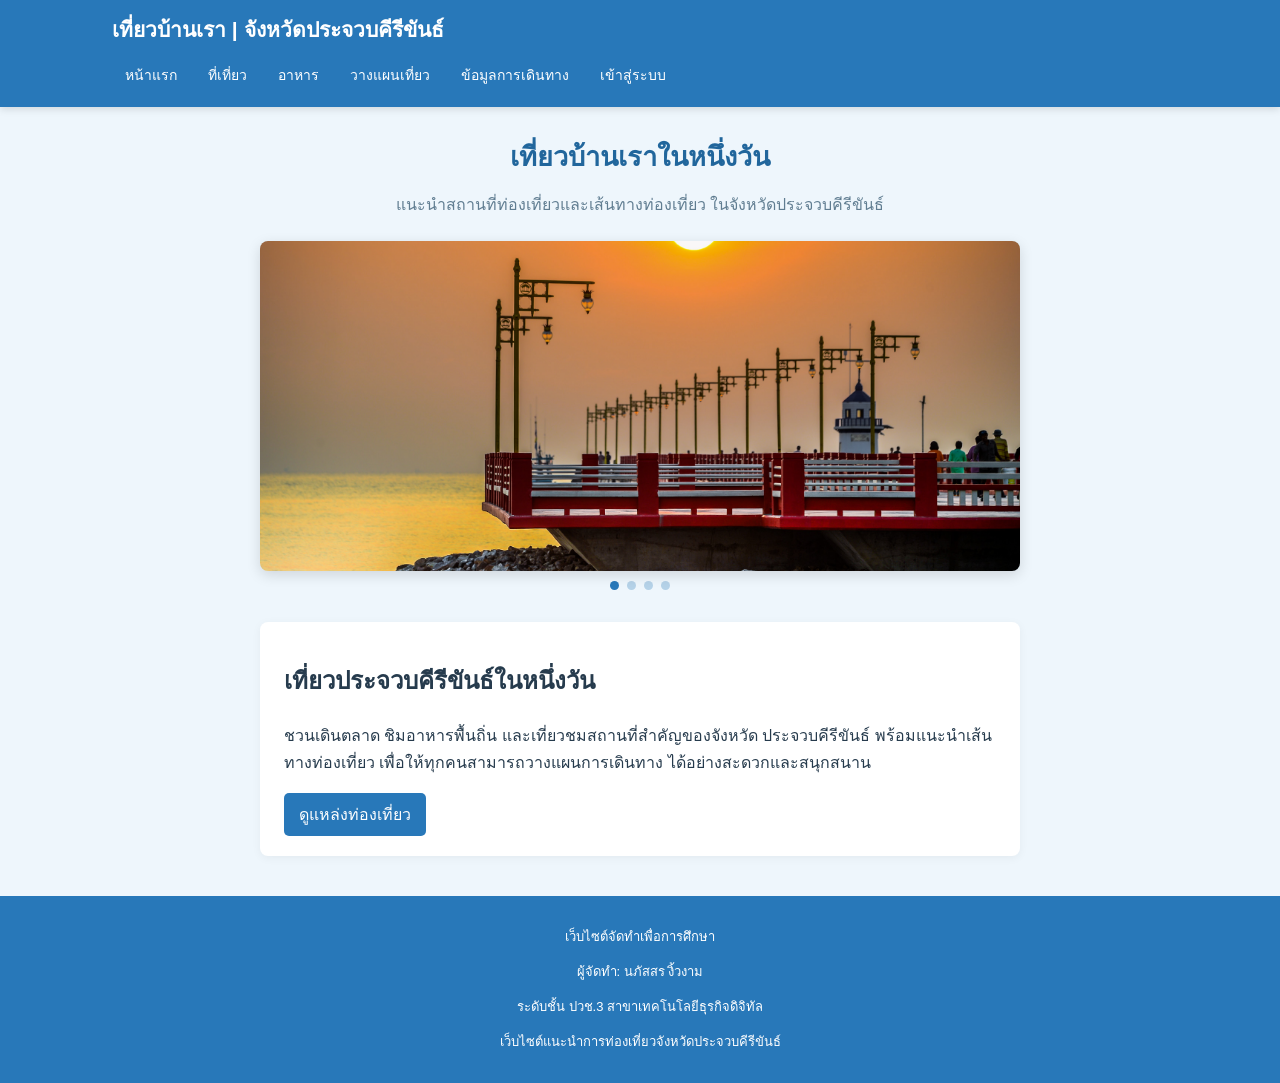
<file: index.html>
<!DOCTYPE html>
<html lang="th">
<head>
    <meta charset="UTF-8">
    <meta name="viewport" content="width=device-width, initial-scale=1.0">
    <title>หน้าแรก | เที่ยวบ้านเรา</title>
    <link rel="stylesheet" href="style.css">
</head>

<body>

<header>
    <div class="header-inner">

        <p class="site-name">
            เที่ยวบ้านเรา | จังหวัดประจวบคีรีขันธ์
        </p>

        <nav aria-label="เมนูหลัก">
            <ul>
                <li><a href="index.html">หน้าแรก</a></li>
                <li><a href="places.html">ที่เที่ยว</a></li>
                <li><a href="food.html">อาหาร</a></li>
                <li><a href="plan.html">วางแผนเที่ยว</a></li>
                <li><a href="Travel.html">ข้อมูลการเดินทาง</a></li>
                <li><a href="login.html">เข้าสู่ระบบ</a></li>
            </ul>
        </nav>

    </div>
</header>

<main>

    <h1>เที่ยวบ้านเราในหนึ่งวัน</h1>

    <p class="page-subtitle">
        แนะนำสถานที่ท่องเที่ยวและเส้นทางท่องเที่ยว
        ในจังหวัดประจวบคีรีขันธ์
    </p>

    <!-- ภาพสไลด์หน้าแรก -->
    <section class="hero">

        <div class="slideshow">

            <img class="slide-image"
                 src="images/sapanpla.jpg"
                 alt="สะพานปลา">

            <img class="slide-image"
                 src="images/klm.jpg"
                 alt="สถานที่ท่องเที่ยว">

            <img class="slide-image"
                 src="images/kaow.jpg"
                 alt="เขาช่องกระจก">

            <img class="slide-image"
                 src="images/aomanow.jpg"
                 alt="อ่าวมะนาว">

        </div>

        <div class="slide-dots">
            <button class="dot active"></button>
            <button class="dot"></button>
            <button class="dot"></button>
            <button class="dot"></button>
        </div>

    </section>

    <!-- แนะนำเว็บไซต์ -->
    <section class="intro">

        <h2>เที่ยวประจวบคีรีขันธ์ในหนึ่งวัน</h2>

        <p>
            ชวนเดินตลาด ชิมอาหารพื้นถิ่น
            และเที่ยวชมสถานที่สำคัญของจังหวัด
            ประจวบคีรีขันธ์
            พร้อมแนะนำเส้นทางท่องเที่ยว
            เพื่อให้ทุกคนสามารถวางแผนการเดินทาง
            ได้อย่างสะดวกและสนุกสนาน
        </p>

        <a class="button" href="places.html">
            ดูแหล่งท่องเที่ยว
        </a>

    </section>

</main>

<!-- ข้อมูลผู้จัดทำ -->
<footer>

    <p>เว็บไซต์จัดทำเพื่อการศึกษา</p>

    <p>
        ผู้จัดทำ: นภัสสร งิ้วงาม
    </p>

    <p>
       ระดับชั้น ปวช.3 สาขาเทคโนโลยีธุรกิจดิจิทัล
    </p>

    <p>
        เว็บไซต์แนะนำการท่องเที่ยวจังหวัดประจวบคีรีขันธ์
    </p>

</footer>

<script src="script.js"></script>

</body>
</html>
</file>
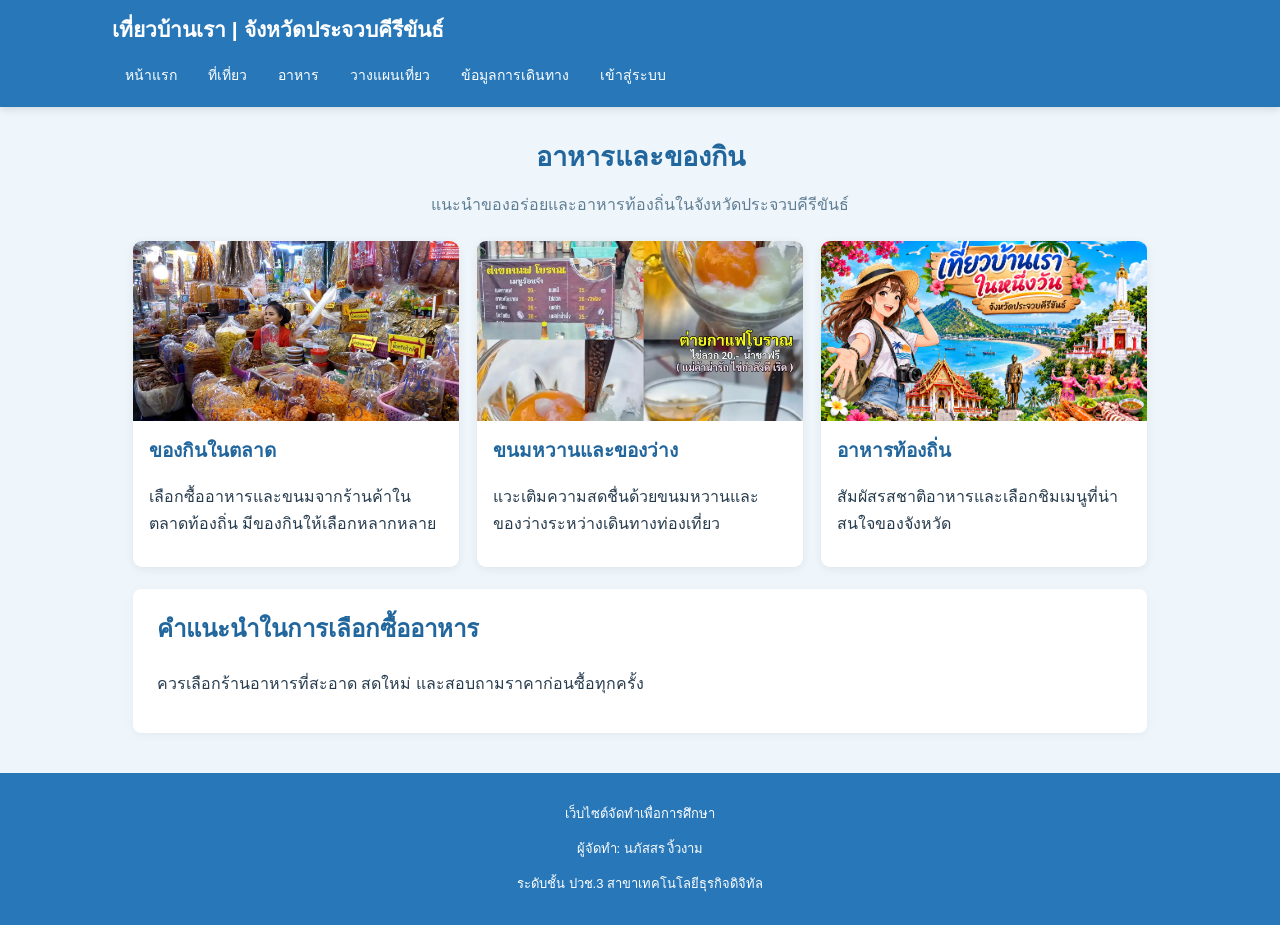
<file: food.html>
<!DOCTYPE html>
<html lang="th">
<head>
<meta charset="UTF-8">
<meta name="viewport" content="width=device-width, initial-scale=1.0">
<title>อาหารและของกิน</title>
<link rel="stylesheet" href="style.css">
</head>
<body>

<header>
<div class="header-inner">
<p class="site-name">เที่ยวบ้านเรา | จังหวัดประจวบคีรีขันธ์</p>
<nav><ul>
<li><a href="index.html">หน้าแรก</a></li>
<li><a href="places.html">ที่เที่ยว</a></li>
<li><a href="food.html">อาหาร</a></li>
<li><a href="plan.html">วางแผนเที่ยว</a></li>
<li><a href="Travel.html">ข้อมูลการเดินทาง</a></li>
<li><a href="login.html">เข้าสู่ระบบ</a></li>
</ul></nav>
</div>
</header>

<main>
<h1>อาหารและของกิน</h1>
<p class="page-subtitle">แนะนำของอร่อยและอาหารท้องถิ่นในจังหวัดประจวบคีรีขันธ์</p>

<div class="card-grid">

<div class="card">
<img src="images/market1.jpg" alt="ตลาด">
<div class="card-content">
<h2>ของกินในตลาด</h2>
<p>เลือกซื้ออาหารและขนมจากร้านค้าในตลาดท้องถิ่น มีของกินให้เลือกหลากหลาย</p>
</div>
</div>

<div class="card">
<img src="images/pic2.png" alt="ขนมและของว่าง">
<div class="card-content">
<h2>ขนมหวานและของว่าง</h2>
<p>แวะเติมความสดชื่นด้วยขนมหวานและของว่างระหว่างเดินทางท่องเที่ยว</p>
</div>
</div>

<div class="card">
<img src="images/pic1.png" alt="อาหาร">
<div class="card-content">
<h2>อาหารท้องถิ่น</h2>
<p>สัมผัสรสชาติอาหารและเลือกชิมเมนูที่น่าสนใจของจังหวัด</p>
</div>
</div>

</div>

<div class="content-box">
<h2>คำแนะนำในการเลือกซื้ออาหาร</h2>
<p>ควรเลือกร้านอาหารที่สะอาด สดใหม่ และสอบถามราคาก่อนซื้อทุกครั้ง</p>
</div>
</main>

<footer>
<p>เว็บไซต์จัดทำเพื่อการศึกษา</p>
<p>ผู้จัดทำ: นภัสสร งิ้วงาม</p>
<p>ระดับชั้น ปวช.3 สาขาเทคโนโลยีธุรกิจดิจิทัล</p>
</footer>

<script src="script.js"></script>
</body>
</html>
</file>
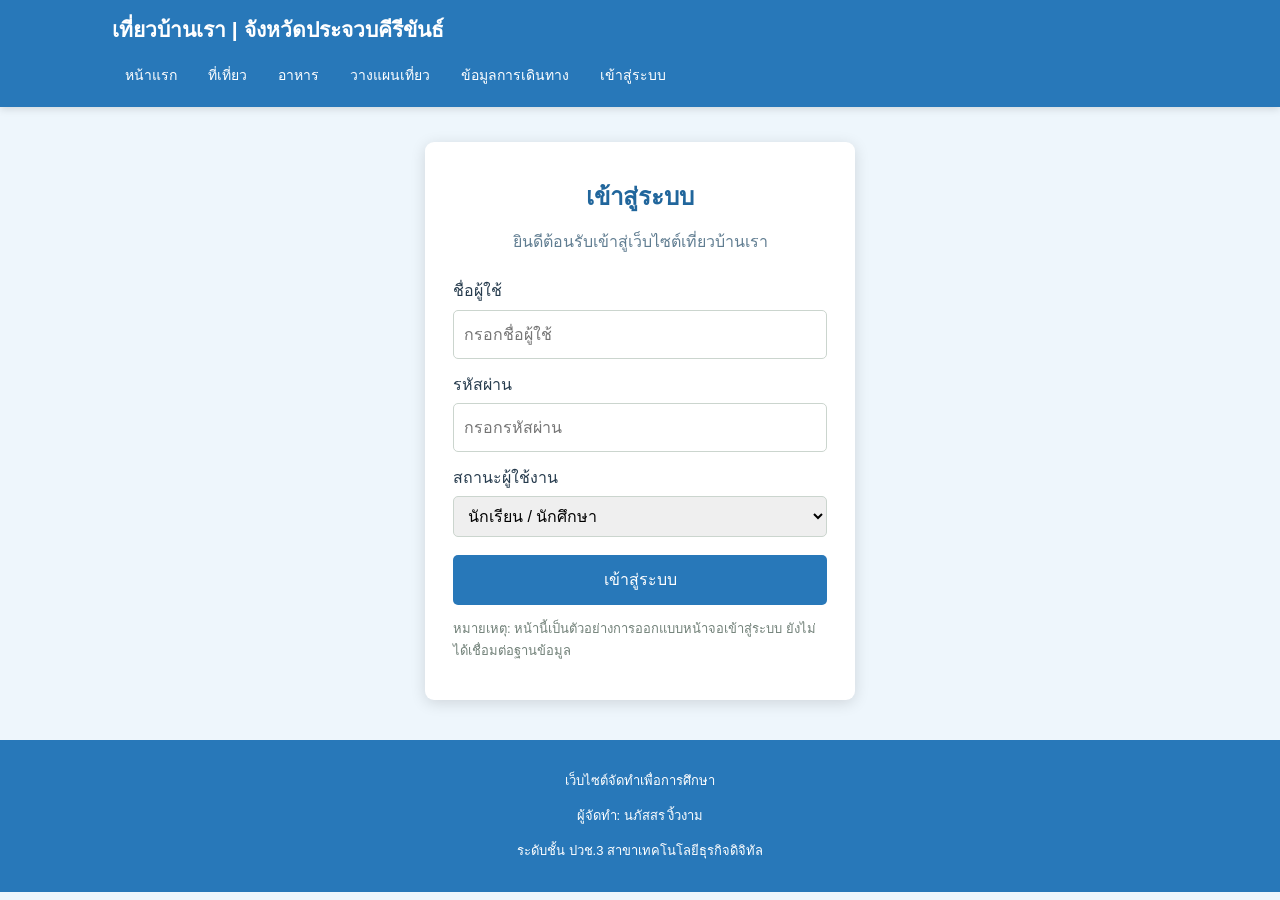
<file: login.html>
<!doctype html>

<!DOCTYPE html>
<html lang="th">
<head>
<meta charset="UTF-8">
<meta name="viewport" content="width=device-width, initial-scale=1.0">
<title>เข้าสู่ระบบ</title>
<link rel="stylesheet" href="style.css">
</head>
<body>

<header>
<div class="header-inner">
<p class="site-name">เที่ยวบ้านเรา | จังหวัดประจวบคีรีขันธ์</p>
<nav><ul>
<li><a href="index.html">หน้าแรก</a></li>
<li><a href="places.html">ที่เที่ยว</a></li>
<li><a href="food.html">อาหาร</a></li>
<li><a href="plan.html">วางแผนเที่ยว</a></li>
<li><a href="Travel.html">ข้อมูลการเดินทาง</a></li>
<li><a href="login.html">เข้าสู่ระบบ</a></li>
</ul></nav>
</div>
</header>

<main>

<div class="login-wrap">
<h1>เข้าสู่ระบบ</h1>
<p class="page-subtitle">ยินดีต้อนรับเข้าสู่เว็บไซต์เที่ยวบ้านเรา</p>

<form onsubmit="demoLogin(event)">

<label for="username">ชื่อผู้ใช้</label>
<input type="text" id="username"
placeholder="กรอกชื่อผู้ใช้" required>

<label for="password">รหัสผ่าน</label>
<input type="password" id="password"
placeholder="กรอกรหัสผ่าน" required>

<label for="role">สถานะผู้ใช้งาน</label>
<select id="role">
<option>นักเรียน / นักศึกษา</option>
<option>ผู้เข้าชมเว็บไซต์</option>
</select>

<button type="submit">เข้าสู่ระบบ</button>

</form>

<p class="note">
หมายเหตุ: หน้านี้เป็นตัวอย่างการออกแบบหน้าจอเข้าสู่ระบบ
ยังไม่ได้เชื่อมต่อฐานข้อมูล
</p>

</div>

</main>

<footer>
<p>เว็บไซต์จัดทำเพื่อการศึกษา</p>
<p>ผู้จัดทำ: นภัสสร งิ้วงาม</p>
<p>ระดับชั้น ปวช.3 สาขาเทคโนโลยีธุรกิจดิจิทัล</p>
</footer>

<script src="script.js"></script>
</body>
</html>
</file>
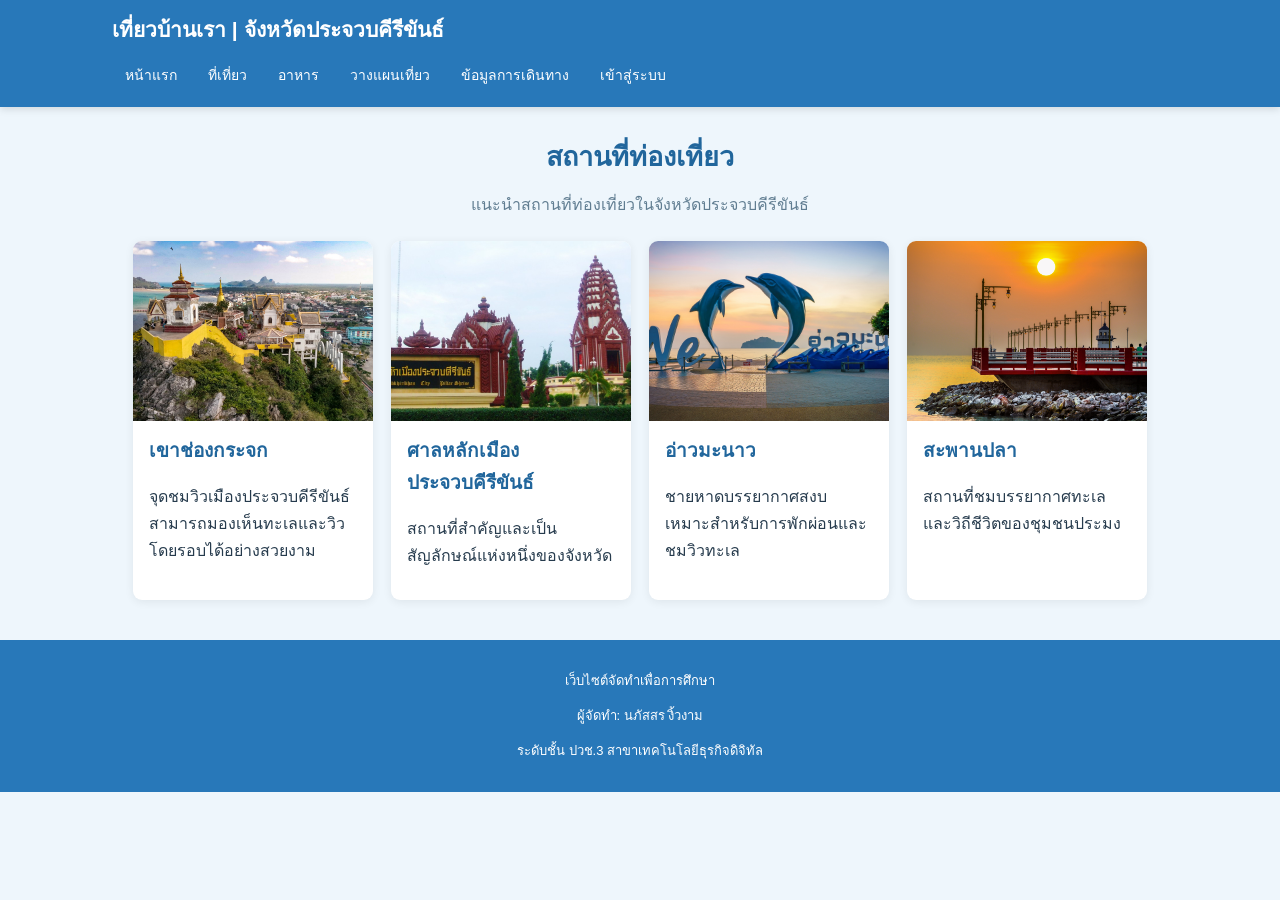
<file: places.html>
<!DOCTYPE html>
<html lang="th">
<head>
<meta charset="UTF-8">
<meta name="viewport" content="width=device-width, initial-scale=1.0">
<title>สถานที่ท่องเที่ยว</title>
<link rel="stylesheet" href="style.css">
</head>
<body>

<header>
<div class="header-inner">
<p class="site-name">เที่ยวบ้านเรา | จังหวัดประจวบคีรีขันธ์</p>
<nav><ul>
<li><a href="index.html">หน้าแรก</a></li>
<li><a href="places.html">ที่เที่ยว</a></li>
<li><a href="food.html">อาหาร</a></li>
<li><a href="plan.html">วางแผนเที่ยว</a></li>
<li><a href="Travel.html">ข้อมูลการเดินทาง</a></li>
<li><a href="login.html">เข้าสู่ระบบ</a></li>
</ul></nav>
</div>
</header>

<main>
<h1>สถานที่ท่องเที่ยว</h1>
<p class="page-subtitle">แนะนำสถานที่ท่องเที่ยวในจังหวัดประจวบคีรีขันธ์</p>

<div class="card-grid">

<div class="card">
<img src="images/kaow.jpg" alt="เขาช่องกระจก">
<div class="card-content">
<h2>เขาช่องกระจก</h2>
<p>จุดชมวิวเมืองประจวบคีรีขันธ์ สามารถมองเห็นทะเลและวิวโดยรอบได้อย่างสวยงาม</p>
</div>
</div>

<div class="card">
<img src="images/lukmuang.jpg" alt="ศาลหลักเมือง">
<div class="card-content">
<h2>ศาลหลักเมืองประจวบคีรีขันธ์</h2>
<p>สถานที่สำคัญและเป็นสัญลักษณ์แห่งหนึ่งของจังหวัด</p>
</div>
</div>

<div class="card">
<img src="images/aomanow.jpg" alt="อ่าวมะนาว">
<div class="card-content">
<h2>อ่าวมะนาว</h2>
<p>ชายหาดบรรยากาศสงบ เหมาะสำหรับการพักผ่อนและชมวิวทะเล</p>
</div>
</div>

<div class="card">
<img src="images/sapanpla.jpg" alt="สะพานปลา">
<div class="card-content">
<h2>สะพานปลา</h2>
<p>สถานที่ชมบรรยากาศทะเลและวิถีชีวิตของชุมชนประมง</p>
</div>
</div>

</div>
</main>

<footer>
<p>เว็บไซต์จัดทำเพื่อการศึกษา</p>
<p>ผู้จัดทำ: นภัสสร งิ้วงาม</p>
<p>ระดับชั้น ปวช.3 สาขาเทคโนโลยีธุรกิจดิจิทัล</p>
</footer>

<script src="script.js"></script>
</body>
</html>
</file>
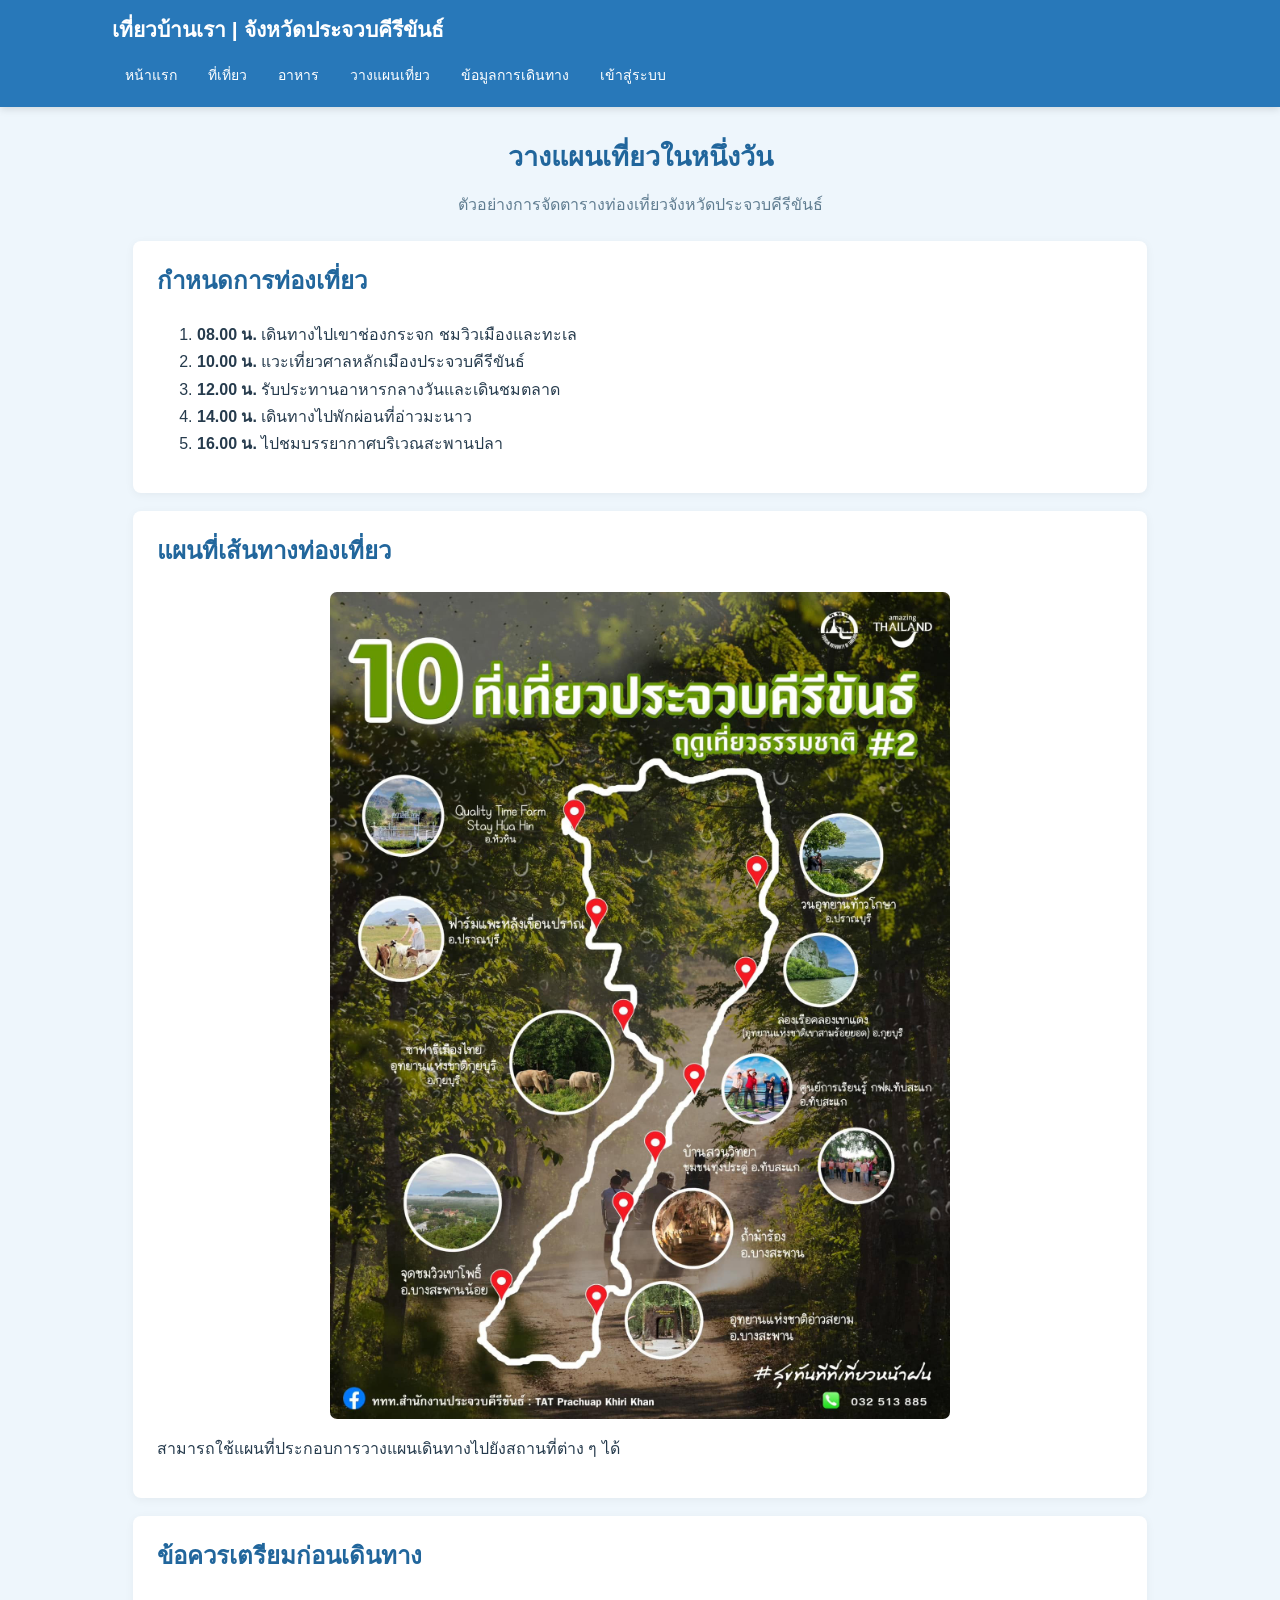
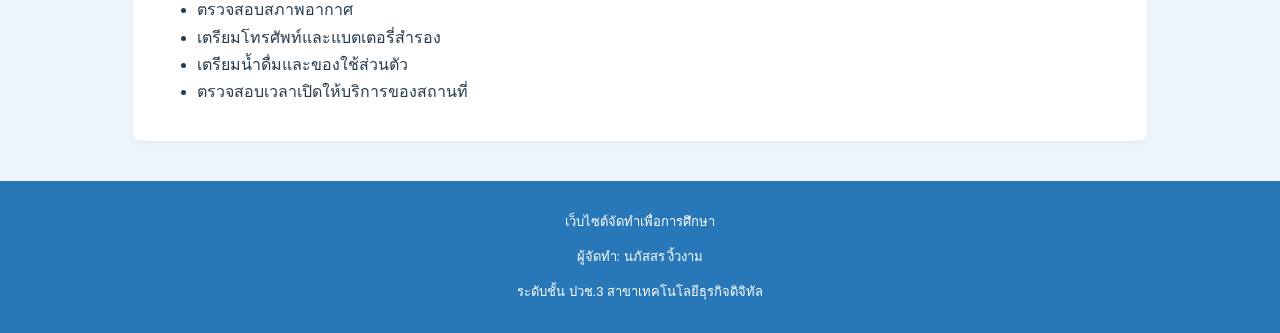
<file: plan.html>
<!DOCTYPE html>
<html lang="th">
<head>
<meta charset="UTF-8">
<meta name="viewport" content="width=device-width, initial-scale=1.0">
<title>วางแผนเที่ยว</title>
<link rel="stylesheet" href="style.css">
</head>
<body>

<header>
<div class="header-inner">
<p class="site-name">เที่ยวบ้านเรา | จังหวัดประจวบคีรีขันธ์</p>
<nav><ul>
<li><a href="index.html">หน้าแรก</a></li>
<li><a href="places.html">ที่เที่ยว</a></li>
<li><a href="food.html">อาหาร</a></li>
<li><a href="plan.html">วางแผนเที่ยว</a></li>
<li><a href="Travel.html">ข้อมูลการเดินทาง</a></li>
<li><a href="login.html">เข้าสู่ระบบ</a></li>
</ul></nav>
</div>
</header>

<main>
<h1>วางแผนเที่ยวในหนึ่งวัน</h1>
<p class="page-subtitle">ตัวอย่างการจัดตารางท่องเที่ยวจังหวัดประจวบคีรีขันธ์</p>

<div class="content-box">
<h2>กำหนดการท่องเที่ยว</h2>
<ol>
<li><b>08.00 น.</b> เดินทางไปเขาช่องกระจก ชมวิวเมืองและทะเล</li>
<li><b>10.00 น.</b> แวะเที่ยวศาลหลักเมืองประจวบคีรีขันธ์</li>
<li><b>12.00 น.</b> รับประทานอาหารกลางวันและเดินชมตลาด</li>
<li><b>14.00 น.</b> เดินทางไปพักผ่อนที่อ่าวมะนาว</li>
<li><b>16.00 น.</b> ไปชมบรรยากาศบริเวณสะพานปลา</li>
</ol>
</div>

<div class="content-box">
<h2>แผนที่เส้นทางท่องเที่ยว</h2>
<img class="map-image" src="images/maptravel.jpg" alt="แผนที่เส้นทางท่องเที่ยว">
<p>สามารถใช้แผนที่ประกอบการวางแผนเดินทางไปยังสถานที่ต่าง ๆ ได้</p>
</div>

<div class="content-box">
<h2>ข้อควรเตรียมก่อนเดินทาง</h2>
<ul>
<li>ตรวจสอบสภาพอากาศ</li>
<li>เตรียมโทรศัพท์และแบตเตอรี่สำรอง</li>
<li>เตรียมน้ำดื่มและของใช้ส่วนตัว</li>
<li>ตรวจสอบเวลาเปิดให้บริการของสถานที่</li>
</ul>
</div>
</main>

<footer>
<p>เว็บไซต์จัดทำเพื่อการศึกษา</p>
<p>ผู้จัดทำ: นภัสสร งิ้วงาม</p>
<p>ระดับชั้น ปวช.3 สาขาเทคโนโลยีธุรกิจดิจิทัล</p>
</footer>

<script src="script.js"></script>
</body>
</html>
</file>
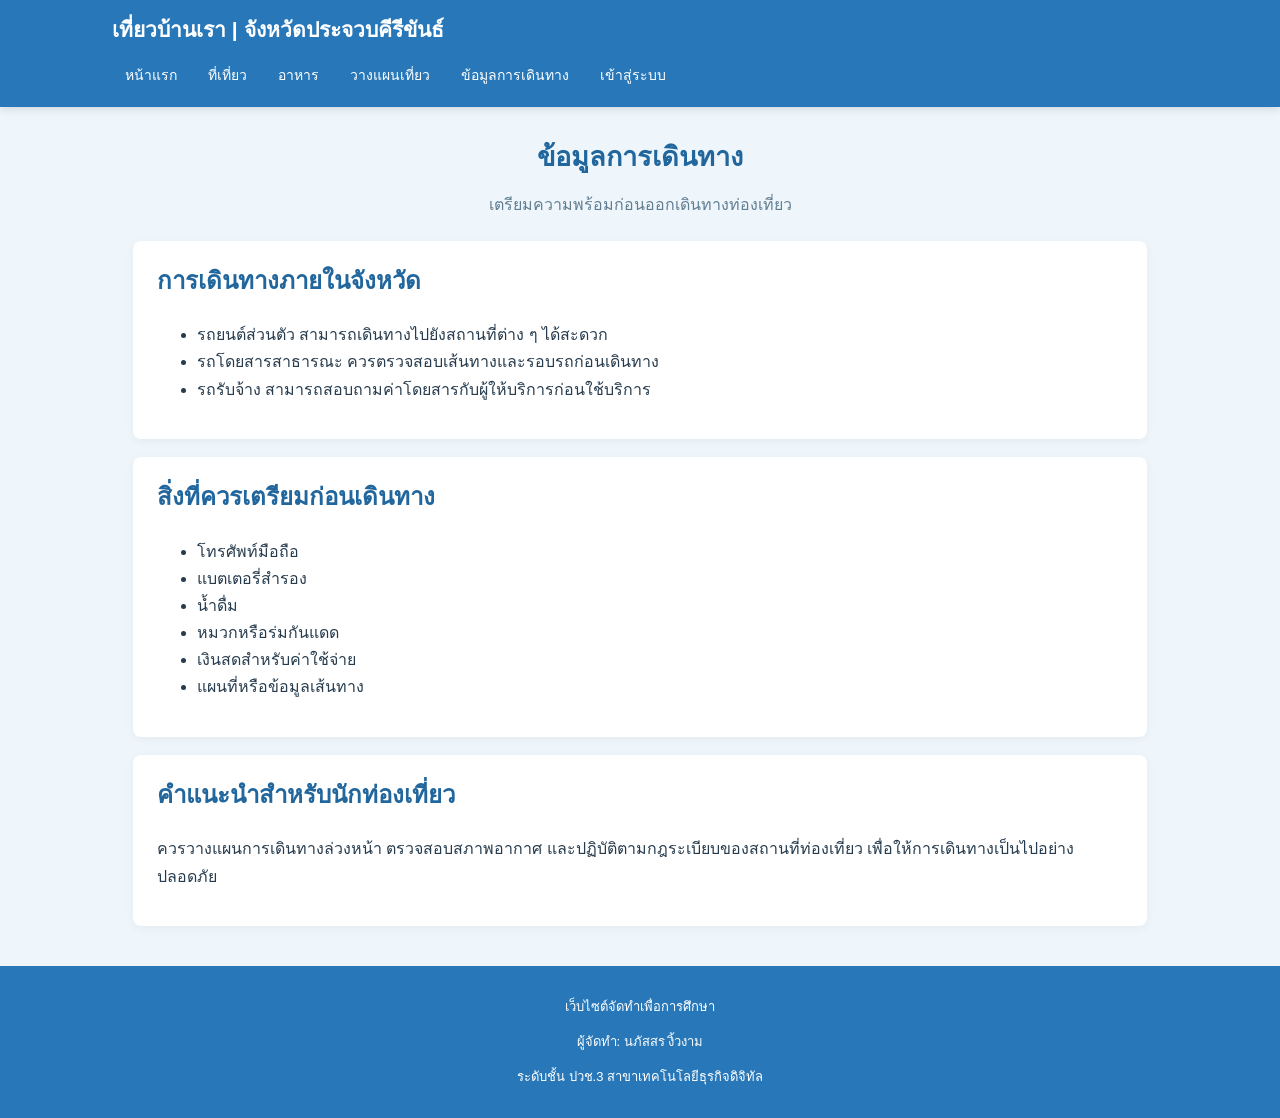
<file: Travel.html>
<!DOCTYPE html>
<html lang="th">
<head>
<meta charset="UTF-8">
<meta name="viewport" content="width=device-width, initial-scale=1.0">
<title>ข้อมูลการเดินทาง</title>
<link rel="stylesheet" href="style.css">
</head>
<body>

<header>
<div class="header-inner">
<p class="site-name">เที่ยวบ้านเรา | จังหวัดประจวบคีรีขันธ์</p>
<nav><ul>
<li><a href="index.html">หน้าแรก</a></li>
<li><a href="places.html">ที่เที่ยว</a></li>
<li><a href="food.html">อาหาร</a></li>
<li><a href="plan.html">วางแผนเที่ยว</a></li>
<li><a href="Travel.html">ข้อมูลการเดินทาง</a></li>
<li><a href="login.html">เข้าสู่ระบบ</a></li>
</ul></nav>
</div>
</header>

<main>
<h1>ข้อมูลการเดินทาง</h1>
<p class="page-subtitle">เตรียมความพร้อมก่อนออกเดินทางท่องเที่ยว</p>

<div class="content-box">
<h2>การเดินทางภายในจังหวัด</h2>
<ul>
<li>รถยนต์ส่วนตัว สามารถเดินทางไปยังสถานที่ต่าง ๆ ได้สะดวก</li>
<li>รถโดยสารสาธารณะ ควรตรวจสอบเส้นทางและรอบรถก่อนเดินทาง</li>
<li>รถรับจ้าง สามารถสอบถามค่าโดยสารกับผู้ให้บริการก่อนใช้บริการ</li>
</ul>
</div>

<div class="content-box">
<h2>สิ่งที่ควรเตรียมก่อนเดินทาง</h2>
<ul>
<li>โทรศัพท์มือถือ</li>
<li>แบตเตอรี่สำรอง</li>
<li>น้ำดื่ม</li>
<li>หมวกหรือร่มกันแดด</li>
<li>เงินสดสำหรับค่าใช้จ่าย</li>
<li>แผนที่หรือข้อมูลเส้นทาง</li>
</ul>
</div>

<div class="content-box">
<h2>คำแนะนำสำหรับนักท่องเที่ยว</h2>
<p>
ควรวางแผนการเดินทางล่วงหน้า ตรวจสอบสภาพอากาศ
และปฏิบัติตามกฎระเบียบของสถานที่ท่องเที่ยว
เพื่อให้การเดินทางเป็นไปอย่างปลอดภัย
</p>
</div>

</main>

<footer>
<p>เว็บไซต์จัดทำเพื่อการศึกษา</p>
<p>ผู้จัดทำ: นภัสสร งิ้วงาม</p>
<p>ระดับชั้น ปวช.3 สาขาเทคโนโลยีธุรกิจดิจิทัล</p>
</footer>

<script src="script.js"></script>
</body>
</html>
</file>
<file: style.css>
* {
    box-sizing: border-box;
}

body {
    margin: 0;
    font-family: Tahoma, sans-serif;
    background: #eef6fc;
    color: #263b4d;
    line-height: 1.7;
}

header {
    background: #2878b9;
    color: white;
    box-shadow: 0 2px 8px #0002;
}

.header-inner {
    max-width: 1100px;
    margin: auto;
    padding: 12px 22px;
}

.site-name {
    margin: 0 0 8px;
    font-size: 21px;
    font-weight: bold;
}

nav ul {
    list-style: none;
    margin: 0;
    padding: 0;
    display: flex;
    flex-wrap: wrap;
    gap: 5px;
}

nav a {
    display: block;
    color: white;
    text-decoration: none;
    padding: 8px 13px;
    border-radius: 5px;
    font-size: 14px;
}

nav a:hover,
nav a.active {
    background: #15558c;
}

main {
    max-width: 1050px;
    margin: 28px auto;
    padding: 0 18px;
}

h1 {
    text-align: center;
    color: #21669c;
    font-size: 27px;
    margin: 10px 0;
}

.page-subtitle {
    text-align: center;
    color: #607d91;
    margin: 0 0 22px;
}

.hero {
    max-width: 760px;
    margin: 20px auto 10px;
    text-align: center;
}

.slideshow {
    position: relative;
    overflow: hidden;
    border-radius: 8px;
    background: #dcecf8;
    box-shadow: 0 4px 14px #0002;
}

.slideshow img {
    width: 100%;
    height: 330px;
    object-fit: cover;
}

.slide-dots {
    display: flex;
    justify-content: center;
    gap: 8px;
    padding: 10px;
}

.dot {
    width: 9px;
    height: 9px;
    border-radius: 50%;
    background: #b5d2e8;
    border: 0;
    padding: 0;
    cursor: pointer;
}

.dot.active {
    background: #2878b9;
}

.intro {
    max-width: 760px;
    margin: 22px auto;
    background: white;
    padding: 20px 24px;
    border-radius: 8px;
    box-shadow: 0 2px 10px #0000000d;
}

.card-grid {
    display: grid;
    grid-template-columns: repeat(auto-fit, minmax(230px, 1fr));
    gap: 18px;
    margin: 22px 0;
}

.card {
    background: white;
    border-radius: 9px;
    overflow: hidden;
    box-shadow: 0 2px 10px #00000012;
}

.card img {
    width: 100%;
    height: 180px;
    object-fit: cover;
    display: block;
}

.card-content {
    padding: 14px 16px;
}

.card h2 {
    font-size: 19px;
    color: #21669c;
    margin: 0 0 7px;
}

.button {
    display: inline-block;
    background: #2878b9;
    color: white;
    text-decoration: none;
    padding: 8px 15px;
    border-radius: 5px;
}

.button:hover {
    background: #15558c;
}

.content-box {
    background: white;
    padding: 20px 24px;
    border-radius: 8px;
    margin: 18px 0;
    box-shadow: 0 2px 10px #0000000d;
}

.content-box h2 {
    color: #21669c;
    margin-top: 0;
}

.content-box img {
    max-width: 100%;
    height: auto;
    border-radius: 7px;
}

.map-image {
    display: block;
    width: min(100%, 620px);
    margin: 16px auto;
}

footer {
    background: #2878b9;
    color: white;
    text-align: center;
    padding: 17px;
    margin-top: 40px;
    font-size: 13px;
}

.login-wrap {
    max-width: 430px;
    margin: 35px auto;
    background: white;
    padding: 25px 28px;
    border-radius: 9px;
    box-shadow: 0 3px 15px #0002;
}

.login-wrap h1 {
    font-size: 24px;
}

label {
    display: block;
    margin: 12px 0 5px;
}

input, select {
    width: 100%;
    padding: 10px;
    border: 1px solid #cbd5ce;
    border-radius: 5px;
    font: inherit;
}

.login-wrap button {
    width: 100%;
    margin-top: 18px;
    border: 0;
    background: #2878b9;
    color: white;
    padding: 11px;
    border-radius: 5px;
    font: inherit;
    cursor: pointer;
}

.note {
    font-size: 13px;
    color: #718078;
}

@media (max-width: 600px) {
    .slideshow img {
        height: 220px;
    }

    h1 {
        font-size: 23px;
    }
}
</file>
